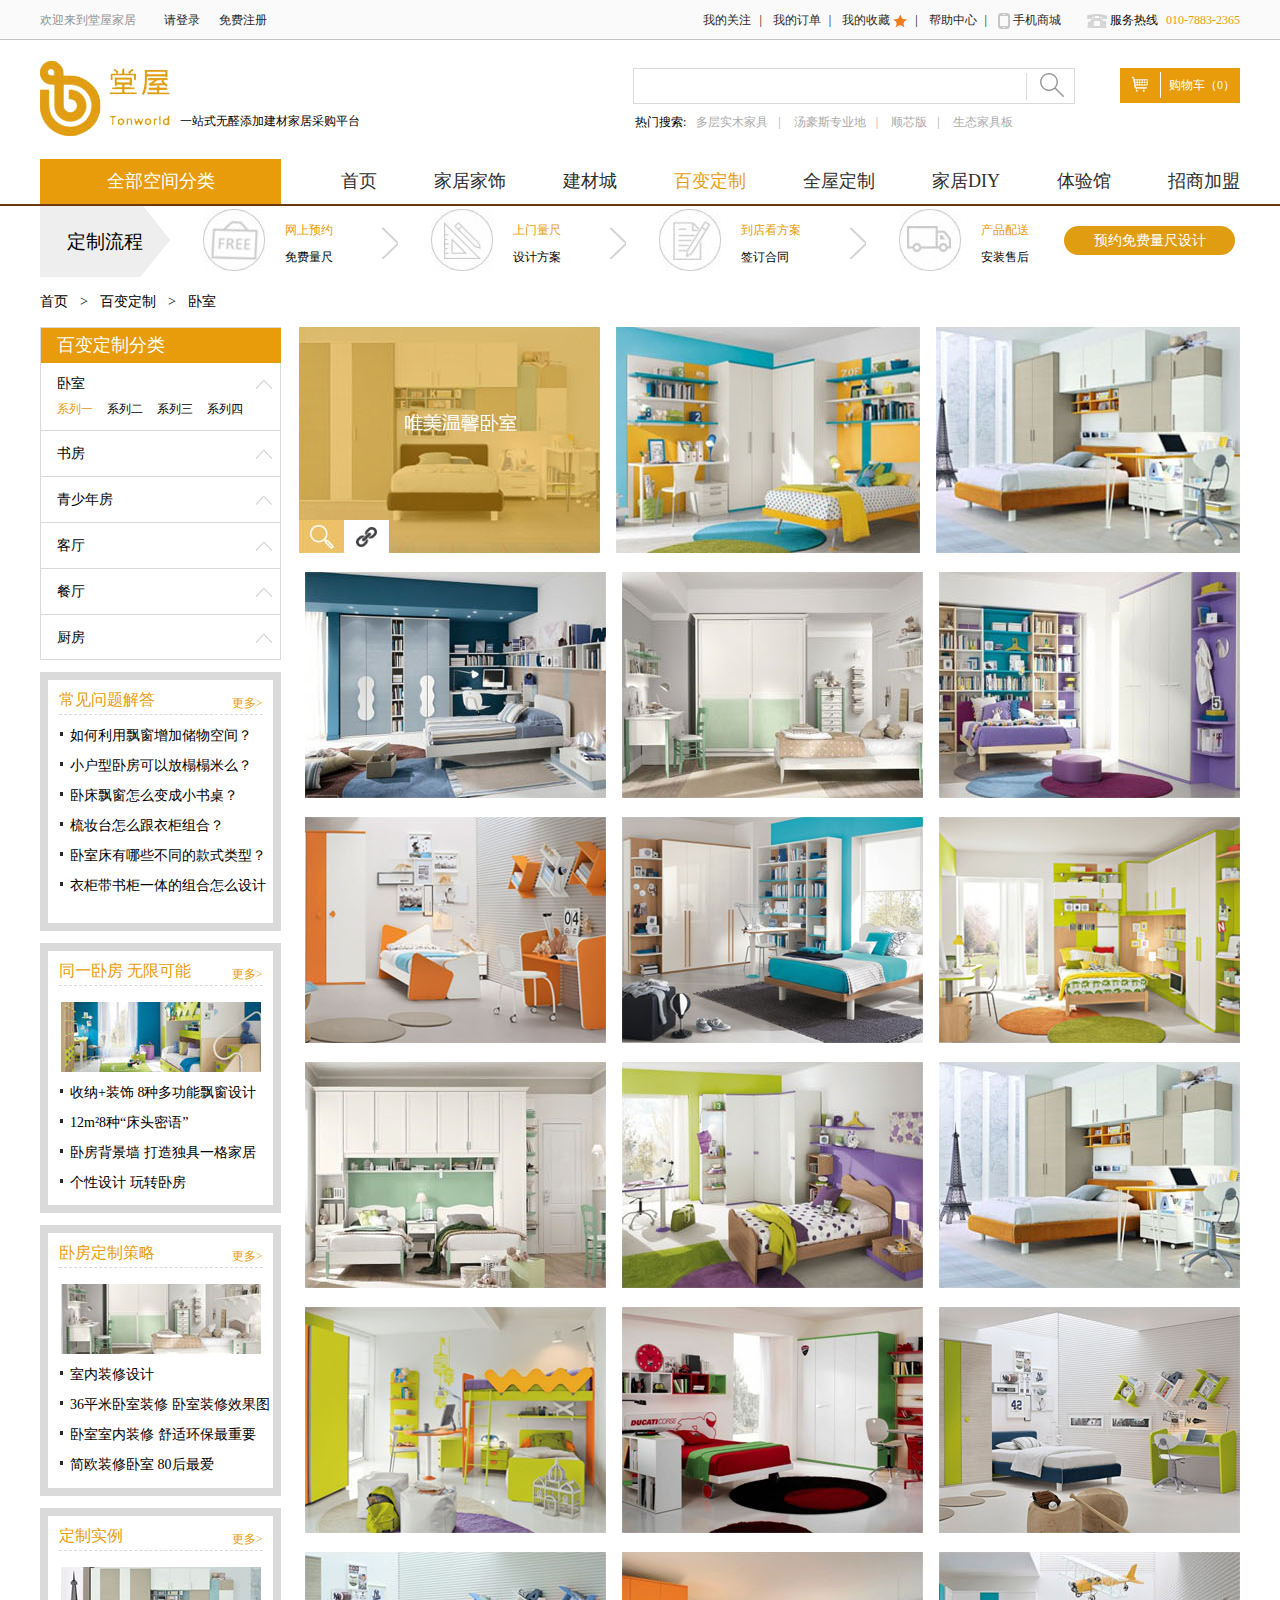
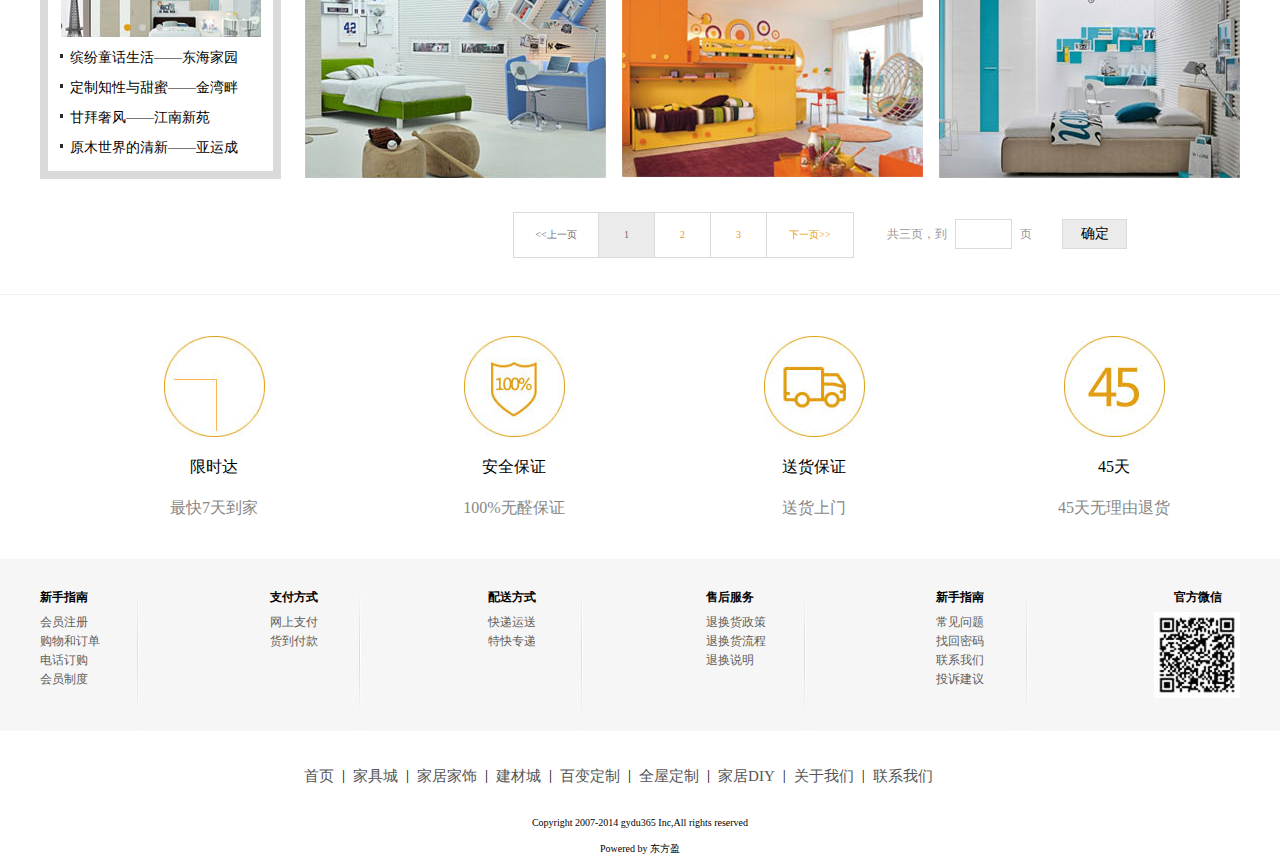
<file: tangwujiaju/index.html>
<!doctype html>
<html lang="en">
<head>
	<meta charset="UTF-8">
	<title>堂屋家居百变订制页</title>
	<link rel="stylesheet" type="text/css" href="css/css.css">
</head>
<body>
	<div id="body">
		<div id="kuangjia">
			<div id="top">
				<p>欢迎来到堂屋家居</p>
				<div class="top-zhanghao">
					<a href="#"><span class="top-txt">请登录</span></a>
					<a href="#"><span class="top-txt">免费注册</span></a>
				</div>
				<div class="top-caidan">
					<a href="#"><span class="top-txt">我的关注</span></a>|
					<a href="#"><span class="top-txt">我的订单</span></a>|
					<a href="#"><span class="top-txt">我的收藏&nbsp;<img src="images/xing.png" alt=""></span></a>|
					<a href="#"><span class="top-txt">帮助中心</span></a>|
					<a href="#"><span class="top-txt"><img src="images/shouji.png" alt="">&nbsp;手机商城</span></a>	
					<div class="top-rexian">
						<span class="top-txt"><img src="images/dianhua.png" alt="">&nbsp;服务热线</span>
						<div>010-7883-2365</div>
					</div>
				</div>
			</div>
			<div id="top-1">
				<div id="logo"></div>
				<p>一站式无醛添加建材家居采购平台</p>
				<a href="#">
					<div class="gouwuche">
						<div></div>
						<span>购物车（0）</span>
					</div>
				</a>
				<div class="sousuo">
					<input type="text">
					<a href="#">
						<div></div>
					</a>
				</div>
				<div class="remen">
					<div>热门搜索:</div>
					<a href="#"><span>多层实木家具</span></a>|
					<a href="#"><span>汤豪斯专业地</span></a>|
					<a href="#"><span>顺芯版</span></a>|
					<a href="#"><span>生态家具板</span></a>
				</div>
				<div class="fenlei">
					<div class="fenlei-1"><span class="fenlei-txt"><a href="#" id="fenlei-zong">全部空间分类</a></span></div>
					<div class="fenlei-2"><span class="fenlei-txt"><a href="#">招商加盟</a></span></div>
					<div class="fenlei-2"><span class="fenlei-txt"><a href="#">体验馆</a></span></div>
					<div class="fenlei-2"><span class="fenlei-txt"><a href="#">家居DIY</a></span></div>
					<div class="fenlei-2"><span class="fenlei-txt"><a href="#">全屋定制</a></span></div>
					<div class="fenlei-2"><span class="fenlei-txt"><a href="#" id="fenlei-bianse">百变定制</a></span></div>
					<div class="fenlei-2"><span class="fenlei-txt"><a href="#">建材城</a></span></div>
					<div class="fenlei-2"><span class="fenlei-txt"><a href="#">家居家饰</a></span></div>
					<div class="fenlei-2"><span class="fenlei-txt"><a href="#">首页</a></span></div>
				</div>
			</div>
			<div id="dingzhi">
				<div class="dingzhi-1">定制流程</div>
				<div class="dingzhi-2">
					<img src="images/dingzhi-2.jpg" alt="">
					<div class="dingzhi-txt">
						<div class="dingzhi-txt-1">网上预约</div>
						<div class="dingzhi-txt-2">免费量尺</div>
					</div>
					<div class="dingzhi-jiantou"></div>
				</div>
				<div class="dingzhi-2">
					<img src="images/dingzhi-3.jpg" alt="">
					<div class="dingzhi-txt">
						<div class="dingzhi-txt-1">上门量尺</div>
						<div class="dingzhi-txt-2">设计方案</div>
					</div>
					<div class="dingzhi-jiantou"></div>
				</div>
				<div class="dingzhi-2">
					<img src="images/dingzhi-4.jpg" alt="">
					<div class="dingzhi-txt">
						<div class="dingzhi-txt-1">到店看方案</div>
						<div class="dingzhi-txt-2">签订合同</div>
					</div>
					<div class="dingzhi-jiantou"></div>
				</div>
				<div class="dingzhi-2">
					<img src="images/dingzhi-5.jpg" alt="">
					<div class="dingzhi-txt">
						<div class="dingzhi-txt-1">产品配送</div>
						<div class="dingzhi-txt-2">安装售后</div>
					</div>
				</div>
				<div class="dingzhi-3">预约免费量尺设计</div>
			</div>
			<div class="cengji">
				<a href="#">首页</a><span>></span>
				<a href="#">百变定制</a><span>></span>
				<a href="#">卧室</a>
			</div>
			<div class="zhuti">
				<div class="zhuti-zuo">
					<div class="zhuti-zuo-1">
						<div class="zhuti-zuo-1-1">
							<p class="zhuti-zuo-txt">百变定制分类</p>
						</div>
						<div class="zhuti-zuo-1-2">
							<div class="zhuti-zuo-1-2-1">
								<div class="zhuti-zuo-fenlei-txt">卧室</div>
								<div class="zhuti-zuo-jiantou">
									<img src="images/zhuti-zuo-jiantou-shang.png" alt="">
								</div>
							</div>
							<div class="zhuti-zuo-1-2-1">
								<div class="zhuti-zuo-txt">
									<a href="#" class="xilie" id="xielie-se">系列一</a>
									<a href="#" class="xilie">系列二</a>
									<a href="#" class="xilie">系列三</a>
									<a href="#" class="xilie">系列四</a></div>
							</div>
						</div>
						<div class="zhuti-zuo-1-3">
							<div class="zhuti-zuo-fenlei-txt">书房</div>
							<div class="zhuti-zuo-jiantou">
								<img src="images/zhuti-zuo-jiantou-shang.png" alt="">
							</div>
						</div>
						<div class="zhuti-zuo-1-3">
							<div class="zhuti-zuo-fenlei-txt">青少年房</div>
							<div class="zhuti-zuo-jiantou">
								<img src="images/zhuti-zuo-jiantou-shang.png" alt="">
							</div>
						</div>
						<div class="zhuti-zuo-1-3">
							<div class="zhuti-zuo-fenlei-txt">客厅</div>
							<div class="zhuti-zuo-jiantou">
								<img src="images/zhuti-zuo-jiantou-shang.png" alt="">
							</div>
						</div>
						<div class="zhuti-zuo-1-3">
							<div class="zhuti-zuo-fenlei-txt">餐厅</div>
							<div class="zhuti-zuo-jiantou">
								<img src="images/zhuti-zuo-jiantou-shang.png" alt="">
							</div>
						</div>
						<div class="zhuti-zuo-1-3" id="zhuti-zuo-1-3-1">
							<div class="zhuti-zuo-fenlei-txt">厨房</div>
							<div class="zhuti-zuo-jiantou">
								<img src="images/zhuti-zuo-jiantou-shang.png" alt="">
							</div>
						</div>
					</div>
					<div class="zhuti-zuo-2" id="zhuti-zuo-2-1">
						<div class="zuoti-2-biaoti">
							<a href="#">常见问题解答</a><span><a href="#">更多></a></span>
						</div>
						<div class="zuoti-2-neirong">
							<ul>
								<li><a href="#">如何利用飘窗增加储物空间？</a></li>
								<li><a href="#">小户型卧房可以放榻榻米么？</a></li>
								<li><a href="#">卧床飘窗怎么变成小书桌？</a></li>
								<li><a href="#">梳妆台怎么跟衣柜组合？</a></li>
								<li><a href="#">卧室床有哪些不同的款式类型？</a></li>
								<li><a href="#">衣柜带书柜一体的组合怎么设计</a></li>
							</ul>
						</div>
					</div>
					<div class="zhuti-zuo-2" id="zhuti-zuo-2-2">
						<div class="zuoti-2-biaoti">
							<a href="#">同一卧房 无限可能</a><span><a href="#">更多></a></span>
						</div>
						<div id="zuoti-2-img"><a href=""><img src="images/zhuti-zuo-2-4.png" alt=""></a></div>
						<div class="zuoti-2-neirong">
							<ul>
								<li><a href="#">收纳+装饰 	8种多功能飘窗设计</a></li>
								<li><a href="#">12m²8种“床头密语”</a></li>
								<li><a href="#">卧房背景墙 打造独具一格家居</a></li>
								<li><a href="#">个性设计 玩转卧房</a></li>
							</ul>
						</div>
					</div>
					<div class="zhuti-zuo-2" id="zhuti-zuo-2-3">
						<div class="zuoti-2-biaoti">
							<a href="#">卧房定制策略</a><span><a href="#">更多></a></span>
						</div>
						<div id="zuoti-2-img"><a href=""><img src="images/zhuti-zuo-2-5.jpg" alt=""></a></div>
						<div class="zuoti-2-neirong">
							<ul>
								<li><a href="#">室内装修设计</a></li>
								<li><a href="#">36平米卧室装修 卧室装修效果图</a></li>
								<li><a href="#">卧室室内装修 舒适环保最重要</a></li>
								<li><a href="#">简欧装修卧室 80后最爱</a></li>
							</ul>
						</div>
					</div>
					<div class="zhuti-zuo-2" id="zhuti-zuo-2-4">
						<div class="zuoti-2-biaoti">
							<a href="#">定制实例</a><span><a href="#">更多></a></span>
						</div>
						<div id="zuoti-2-img"><a href=""><img src="images/zhuti-zuo-2-6.jpg" alt=""></a></div>
						<div class="zuoti-2-neirong">
							<ul>
								<li><a href="#">缤纷童话生活——东海家园</a></li>
								<li><a href="#">定制知性与甜蜜——金湾畔</a></li>
								<li><a href="#">甘拜奢风——江南新苑</a></li>
								<li><a href="#">原木世界的清新——亚运成</a></li>
							</ul>
						</div>
					</div>
				</div>
				<div class="zhuti-you">
					<div class="chuchuang"><a href=""><img src="images/3.jpg" alt=""></a></div>
					<div class="chuchuang"><a href=""><img src="images/2.jpg" alt=""></a></div>
					<div class="chuchuang"><a href=""><img src="images/1.jpg" alt=""></a></div>
					<div class="chuchuang"><a href=""><img src="images/6.jpg" alt=""></a></div>
					<div class="chuchuang"><a href=""><img src="images/5.jpg" alt=""></a></div>
					<div class="chuchuang"><a href=""><img src="images/4.jpg" alt=""></a></div>
					<div class="chuchuang"><a href=""><img src="images/9.jpg" alt=""></a></div>
					<div class="chuchuang"><a href=""><img src="images/8.jpg" alt=""></a></div>
					<div class="chuchuang"><a href=""><img src="images/7.jpg" alt=""></a></div>
					<div class="chuchuang"><a href=""><img src="images/12.jpg" alt=""></a></div>
					<div class="chuchuang"><a href=""><img src="images/11.jpg" alt=""></a></div>
					<div class="chuchuang"><a href=""><img src="images/10.jpg" alt=""></a></div>
					<div class="chuchuang"><a href=""><img src="images/15.jpg" alt=""></a></div>
					<div class="chuchuang"><a href=""><img src="images/14.jpg" alt=""></a></div>
					<div class="chuchuang"><a href=""><img src="images/13.jpg" alt=""></a></div>
					<div class="chuchuang"><a href=""><img src="images/18.jpg" alt=""></a></div>
					<div class="chuchuang"><a href=""><img src="images/17.jpg" alt=""></a></div>
					<div class="chuchuang"><a href=""><img src="images/16.jpg" alt=""></a></div>
				</div>
			</div>
			<div id="fanye">
				<div id="yama-kuangjia">
					<div id="fanye-shang"><<上一页</div>
					<div class="yama" id="yema-xuanzhong">1</div>
					<div class="yama">2</div>
					<div class="yama">3</div>
					<div id="fanye-xia">下一页>></div>
				</div>
				<div class="tiaoye">
					<span>共三页，到<input type="text"><span>页</span></span>
				</div>
				<div id="queding">确定</div>
			</div>
			<div id="fuwu">
				<div class="fuwu-kuangjia">
					<div class="fuwu-tubiao">
						<img src="images/fuwu-1.jpg" alt="">
						<p class="fuwu-1">限时达</p>
						<p class="fuwu-2">最快7天到家</p>
					</div>
				</div>
				<div class="fuwu-kuangjia">
					<div class="fuwu-tubiao">
						<img src="images/fuwu-2.jpg" alt="">
						<p class="fuwu-1">安全保证</p>
						<p class="fuwu-2">100%无醛保证</p>
					</div>
				</div>
				<div class="fuwu-kuangjia">
					<div class="fuwu-tubiao">
						<img src="images/fuwu-3.jpg" alt="">
						<p class="fuwu-1">送货保证</p>
						<p class="fuwu-2">送货上门</pp>
					</div>
				</div>
				<div class="fuwu-kuangjia">
					<div class="fuwu-tubiao">
						<img src="images/fuwu-4.jpg" alt="">
						<p class="fuwu-1">45天</p>
						<p class="fuwu-2">45天无理由退货</p>
					</div>
				</div>
			</div>
			<div class="bottom-1">
				<ul>
					<li class="bottom-jiagao"><a href="#" class="jiacu"><b>新手指南</b></a></li>
					<li><a href="#" class="hui">会员注册</a></li>
					<li><a href="#" class="hui">购物和订单</a></li>
					<li><a href="#" class="hui">电话订购</a></li>
					<li><a href="#" class="hui">会员制度</a></li>
				</ul>
				<ul>
					<li class="bottom-jiagao"><a href="#" class="jiacu"><b>支付方式</b></a></li>
					<li><a href="#" class="hui">网上支付</a></li>
					<li><a href="#" class="hui">货到付款</a></li>
				</ul>
				<ul>
					<li class="bottom-jiagao"><a href="#" class="jiacu"><b>配送方式</b></a></li>
					<li><a href="#" class="hui">快递运送</a></li>
					<li><a href="#" class="hui">特快专递</a></li>
				</ul>
				<ul>
					<li class="bottom-jiagao"><a href="#" class="jiacu"><b>售后服务</b></a></li>
					<li><a href="#" class="hui">退换货政策</a></li>
					<li><a href="#" class="hui">退换货流程</a></li>
					<li><a href="#" class="hui">退换说明</a></li>
				</ul>
				<ul>
					<li class="bottom-jiagao"><a href="#" class="jiacu"><b>新手指南</b></a></li>
					<li><a href="#" class="hui">常见问题</a></li>
					<li><a href="#" class="hui">找回密码</a></li>
					<li><a href="#" class="hui">联系我们</a></li>
					<li><a href="#" class="hui">投诉建议</a></li>
				</ul>
				<div class="weixin">
					<div class="weixin-txt"><b>官方微信</b></div>
					<img src="images/erweima.jpg" alt=""></div>
				</div>
			</div>
			<div class="bottom-2">
				<div class="bottom-2-kuangjia">
					<div class="bottom-txt-1"><a href="#">首页</a></div><div class="bottom-txt-1">|</div>
					<div class="bottom-txt-1"><a href="#">家具城</a></div><div class="bottom-txt-1">|</div>
					<div class="bottom-txt-1"><a href="#">家居家饰</a></div><div class="bottom-txt-1">|</div>
					<div class="bottom-txt-1"><a href="#">建材城</a></div><div class="bottom-txt-1">|</div>
					<div class="bottom-txt-1"><a href="#">百变定制</a></div><div class="bottom-txt-1">|</div>
					<div class="bottom-txt-1"><a href="#">全屋定制</a></div><div class="bottom-txt-1">|</div>
					<div class="bottom-txt-1"><a href="#">家居DIY</a></div><div class="bottom-txt-1">|</div>
					<div class="bottom-txt-1"><a href="#">关于我们</a></div><div class="bottom-txt-1">|</div>
					<div class="bottom-txt-1"><a href="#">联系我们</a></div>
					<div class="bottom-3-kuangjia">Copyright 2007-2014 gydu365 Inc,All rights reserved</div>
					<div class="bottom-4-kuangjia">Powered by 东方盈</div>
				</div>
			</div>



















		</div>
	</div>
</body>
</html>
</file>
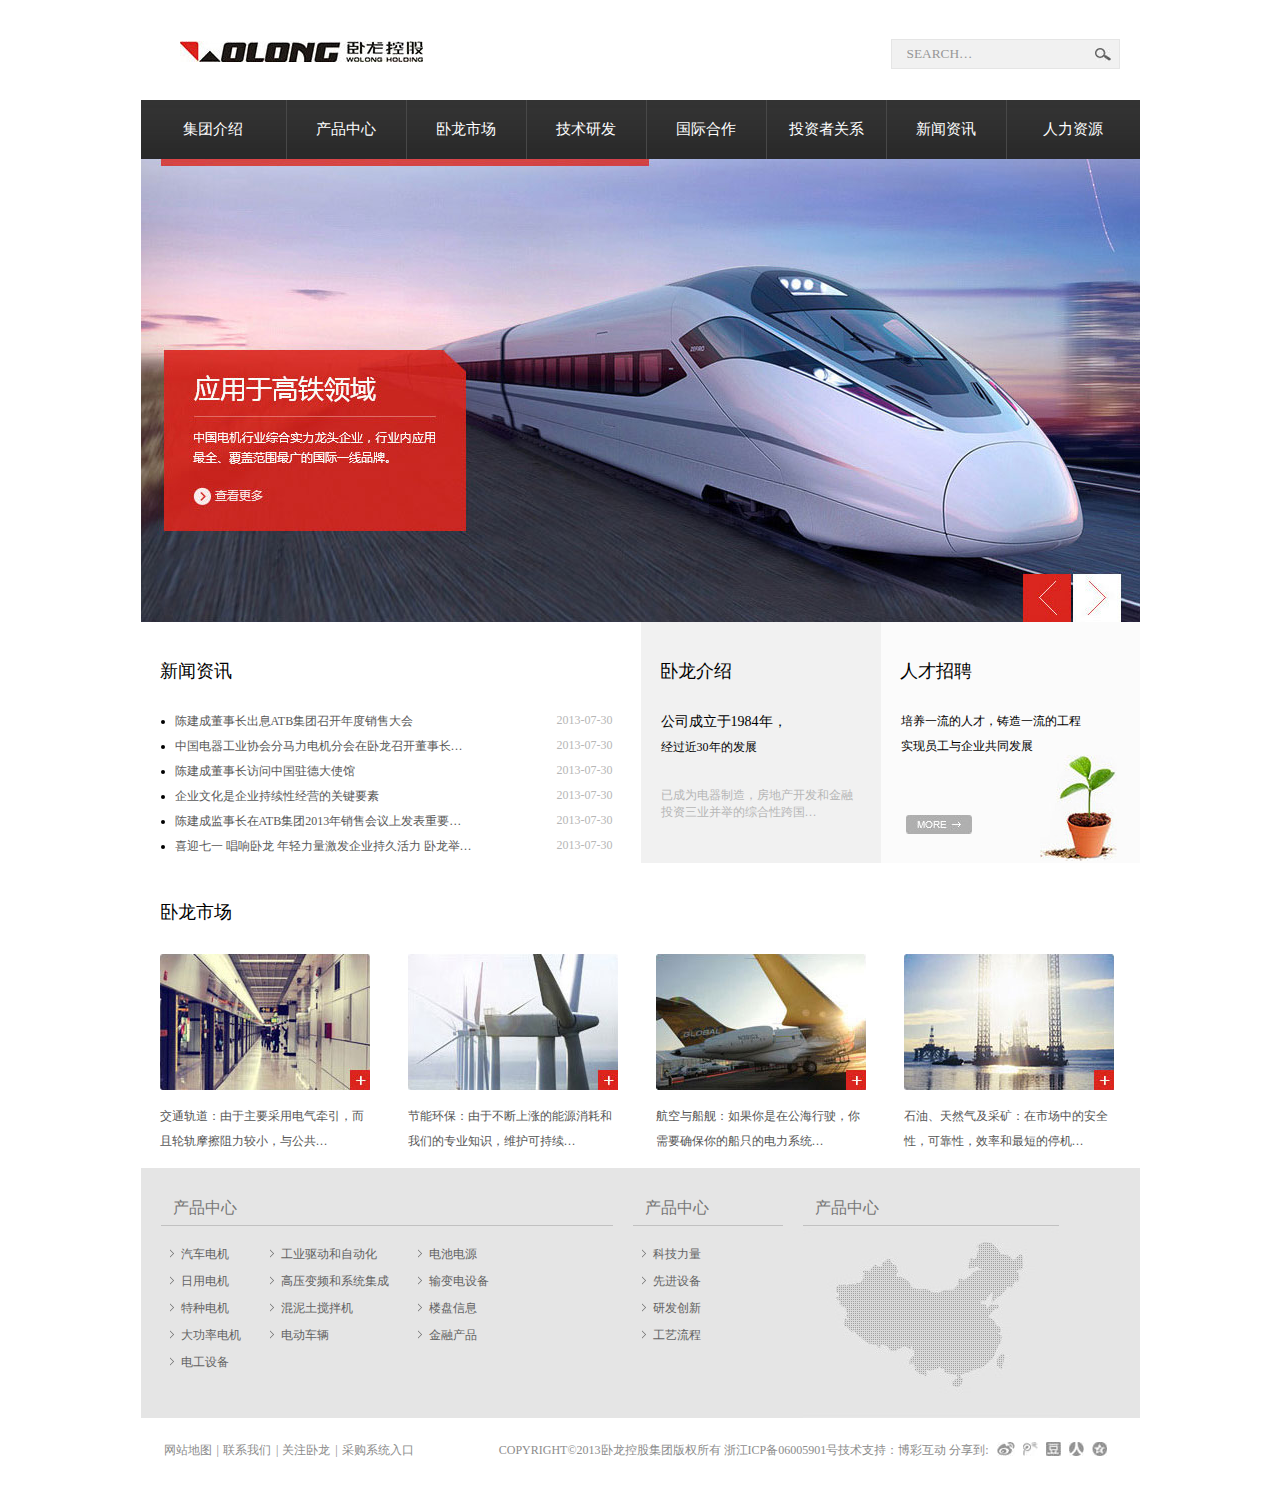
<file: wolongkonggu/index.html>
<!doctype html>
<html lang="en">
<head>
	<meta charset="UTF-8">
	<title>卧龙控股</title>
	<link rel="stylesheet" type="text/css" href="css/css.css">
</head>
<body>
	<div id="kuangjia">
		<div class="top">
			<div class="logo"></div>
			<div class="sousuo">
				<input type="text" value="SEARCH…" id="txt">
				<div id="fangdajing"></div></div></div>
		<div class="daohang">
			<div class="dhanniu1"><a href="#">集团介绍</a></div>
			<div class="dhanniu"><a href="#">产品中心</a></div>
			<div class="dhanniu"><a href="#">卧龙市场</a></div>
			<div class="dhanniu"><a href="#">技术研发</a></div>
			<div class="dhanniu"><a href="#">国际合作</a></div>
			<div class="dhanniu"><a href="#">投资者关系</a></div>
			<div class="dhanniu"><a href="#">新闻资讯</a></div>
			<div class="dhanniu8"><a href="#">人力资源</a></div>
		</div>
		<div class="banner">
			<a href="#"><img src="images/banner.jpg" alt=""></a>
		</div>
		<div class="xwzx">
			<div class="biaoti">新闻资讯</div>
			<ul class="xwliebiao">
				<li><span calss="lb-zuo"><a href="#">陈建成董事长出息ATB集团召开年度销售大会</a></span><span class="lb-you">2013-07-30</span></li>
				<li><span calss="lb-zuo"><a href="#">中国电器工业协会分马力电机分会在卧龙召开董事长…</a></span><span class="lb-you">2013-07-30</span></li>
				<li><span calss="lb-zuo"><a href="#">陈建成董事长访问中国驻德大使馆</a></span><span class="lb-you">2013-07-30</span></li>
				<li><span calss="lb-zuo"><a href="#">企业文化是企业持续性经营的关键要素</a></span><span class="lb-you">2013-07-30</span></li>
				<li><span calss="lb-zuo"><a href="#">陈建成监事长在ATB集团2013年销售会议上发表重要…</a></span><span class="lb-you">2013-07-30</span></li>
				<li><span calss="lb-zuo"><a href="#">喜迎七一 唱响卧龙 年轻力量激发企业持久活力 卧龙举…</a></span><span class="lb-you">2013-07-30</span></li>
			</ul>
		</div>
		<div class="wljs">
			<div class="biaoti">卧龙介绍</div>
			<ul class="xwliebiao">
				<li><span calss="lb-zuo" id="jiacu">公司成立于1984年，</span></li>
				<li><span calss="lb-zuo">经过近30年的发展</span></li>
				<li>&nbsp;</li>
				<li><span class="lb-you">已成为电器制造，房地产开发和金融</span></li>
				<li><span class="lb-you">投资三业并举的综合性跨国…</span></li>
			</ul>
		</div>
		<div class="rczp">
			<div class="biaoti">人才招聘</div>
			<ul class="xwliebiao">
				<li><span calss="lb-zuo">培养一流的人才，铸造一流的工程</span></li>
				<li><span calss="lb-zuo">实现员工与企业共同发展</span></li>
				<div id="more"><a href="#"><img src="images/more.jpg" alt=""></a></div>
				<div id="huapen"></div>
			</ul>
		</div>
		<div class="tuwen">
			<div class="biaoti">卧龙市场</div>
			<div class="twneirong">
				<a href="#"><img src="images/卧龙控股_07_03.jpg" alt=""></a>
				<p>交通轨道：由于主要采用电气牵引，而且轮轨摩擦阻力较小，与公共…</p>
			</div>
			<div class="twneirong">
				<a href="#"><img src="images/卧龙控股_07_05.jpg" alt=""></a>
				<p>节能环保：由于不断上涨的能源消耗和我们的专业知识，维护可持续…</p>
			</div>
			<div class="twneirong">
				<a href="#"><img src="images/卧龙控股_07_07.jpg" alt=""></a>
				<p>航空与船舰：如果你是在公海行驶，你需要确保你的船只的电力系统…</p>
			</div>
			<div class="twneirong">
				<a href="#"><img src="images/卧龙控股_07_09.jpg" alt=""></a>
				<p>石油、天然气及采矿：在市场中的安全性，可靠性，效率和最短的停机…</p>
			</div>
		</div>
		<div class="huise">
			<div class="hui-zuo">
				<div class="hui-zuo-top">
					<span class="hui-biaoti">产品中心</span>
				</div>
				<div class="hui-zuo-neirong">
					<ul class="hui-zuo-ul">
						<li class="hui-li"><a href="#">汽车电机</a></li>
						<li class="hui-li"><a href="#">日用电机</a></li>
						<li class="hui-li"><a href="#">特种电机</a></li>
						<li class="hui-li"><a href="#">大功率电机</a></li>
						<li class="hui-li"><a href="#">电工设备</a></li>
					</ul>
					<ul class="hui-zuo-ul">
						<li class="hui-li"><a href="#">工业驱动和自动化</a></li>
						<li class="hui-li"><a href="#">高压变频和系统集成</a></li>
						<li class="hui-li"><a href="#">混泥土搅拌机</a></li>
						<li class="hui-li"><a href="#">电动车辆</a></li>
					</ul>
					<ul class="hui-zuo-ul">
						<li class="hui-li"><a href="#">电池电源</a></li>
						<li class="hui-li"><a href="#">输变电设备</a></li>
						<li class="hui-li"><a href="#">楼盘信息</a></li>
						<li class="hui-li"><a href="#">金融产品</a></li>
					</ul>
				</div>
			</div>
			<div class="hui-zhong">
				<div class="hui-zhong-top">
					<span class="hui-biaoti">产品中心</span>
				</div>
				<div class="hui-zhong-neirong">
					<ul class="hui-zhong-ul">
						<li class="hui-li"><a href="#">科技力量</a></li>
						<li class="hui-li"><a href="#">先进设备</a></li>
						<li class="hui-li"><a href="#">研发创新</a></li>
						<li class="hui-li"><a href="#">工艺流程</a></li>
					</ul>
				</div>
			</div>
			<div class="hui-you">
				<div class="hui-you-top">
					<span class="hui-biaoti">产品中心</span>
				</div>
				<div class="hui-you-neirong"></div>
			</div>
		</div>
		<div class="bottom">
			<dvi class="bottom-neirong">
				<div>
					<span><a href="#">网站地图</a></span>|
					<span><a href="#">联系我们</a></span>|
					<span><a href="#">关注卧龙</a></span>|
					<span><a href="#">采购系统入口</a></span>
				</div>
				<div class="banquan">
					COPYRIGHT©2013卧龙控股集团版权所有 浙江ICP备06005901号技术支持：博彩互动   分享到:
				</div>
				<a href=""><img src="images/1.jpg" alt=""></a>
				<a href=""><img src="images/2.jpg" alt=""></a>
				<a href=""><img src="images/3.jpg" alt=""></a>
				<a href=""><img src="images/4.jpg" alt=""></a>
				<a href=""><img src="images/5.jpg" alt=""></a>
			</dvi>
		</div>
	</div>
</body>
</html>
</file>
<file: tangwujiaju/css/css.css>
*{
	margin: 0;
	padding: 0;
	font-family: Microsoft YaHei;
}
a { 
	text-decoration:none;
} 
#body{
	width: 100%;
	margin: 0 auto;
	background-image:url(../images/bj.jpg);
}
#kuangjia{
	width: 1200px;
	margin: 0 auto;
}
#top{
	width: 1200px;
	height: 40px;
	font-size: 12px;
	line-height: 40px;
}
#top p{
	color: #929292;
	float: left;
}
#top a{
	color: #292929;
}
.top-zhanghao{
	padding-left: 20px;
	float: left;
}
.top-txt{
	padding-left: 8px;
	padding-right: 8px;
}
.top-caidan{
	float: right;
}
#top img{
	vertical-align:text-top;
}
.top-rexian{
	float: right;
	padding-left: 10px;
}
.top-rexian div{
	color: #e89c0b;
	float: right;
}
#top-1{
	width: 1200px;
	height: 164px;
}
#logo{
	width: 130px;
	height: 75px;
	float: left;
	margin-top: 21px;
	background-image: url(../images/logo.png);
}
#top-1 p{
	padding-top: 73px;
	font-size: 12px;
	margin-left: 10px;
	float: left;
}
.sousuo{
	margin-top: 28px;
	width: 440px;
	height: 34px;
	border: 1px solid #dadada;
	float: right;
	margin-right: 45px;
}
.sousuo div{
	width: 47px;
	height: 27px;
	border-left: 1px solid #dadada;
	float: right;
	margin-top: 4px;
	background-image: url(../images/fdj.png);
}
.sousuo input{
	width: 390px;
	height: 32px;
	border: 0;
}
.gouwuche{
	width: 120px;
	height: 35px;
	background-color: #e89c0b;
	float: right;
	margin-top: 28px;
}
.gouwuche div{
	width: 40px;
	height: 26px;
	border-right: 1px solid #fff;
	float: left;
	margin-top: 4px;
	background-image: url(../images/gouwuche.png);
}
.gouwuche span{
	font-size: 12px;
	line-height: 35px;
	color: #fff;
	padding-left: 8px;
	float: left;
}
.remen{
	padding-top: 10px;
	font-size: 12px;
	margin-left: 10px;
	float: left;
	margin-left: 275px;
	color: #ababab;
}
.remen a{
	color: #ababab;
	margin-left: 10px;
	margin-right: 10px;
}
.remen div{
	float: left;
	color: #000;
}
.fenlei{
	width: 1200px;
	height: 45px;
	float: left;
	margin-top: 23px;
	text-align: center;
	line-height: 45px;
}
.fenlei-1{
	width: 241px;
	height: 45px;
	background-color: #e89c0b;
	float: left;
}
.fenlei-2{
	height: 45px;
	float: right;
	margin-left: 57px;
}
.fenlei-txt{
	font-size: 18px;
}
.fenlei-txt a{
	color: #2e2e2e;
}
#fenlei-zong{
	color: #fff;
}
#fenlei-bianse{
	color: #e89c0b;
}
#dingzhi{
	width: 1200px;
	height: 71px;
	margin-top: 2px;
}
.dingzhi-1{
	width: 130px;
	height: 71px;
	background-image: url(../images/dingzhi-1.png);
	font-size: 19px;
	text-align: center;
	line-height: 71px;
	float: left;
}
.dingzhi-2{
	float: left;
	margin-top: 3px;
	margin-left: 33px;
}
.dingzhi-2 img{
	float: left;
}
.dingzhi-txt{
	font-size: 12px;
	float: left;
	margin-left: 20px;
}
.dingzhi-txt-1{
	color: #e89c0b;
	margin-top: 13px;
}
.dingzhi-txt-2{
	margin-top: 10px;
}
.dingzhi-jiantou{
	width: 17px;
	height: 32px;
	background-image: url(../images/dingzhi-jt.png);
	float: left;
	margin-left: 48px;
	margin-top: 18px;
}
.dingzhi-3{
	width: 171px;
	height: 29px;
	background-image: url(../images/dingzhi-6.jpg);
	float: right;
	margin-top: 20px;
	margin-right: 5px;
	line-height: 29px;
	font-size: 14px;
	color: #fff;
	text-align: center;
}
.cengji{
	width: 1200px;
	height: 50px;
	font-size: 14px;
}
.cengji a{
	float: left;
	color: #000;
	line-height: 50px;
	margin-right: 12px;
}
.cengji span{
	line-height: 50px;
	float: left;
	margin-right: 12px;
}
.zhuti{
	width: 1200px;
	height: 1449px;
}
.zhuti-zuo{
	width: 241px;
	height: 1449px;
	float: left;
}
.zhuti-yuo{
	width: 959px;
	height: 1449px;
	float: right;
}
.zhuti-zuo-1{
	width: 239px;
	height: 331px;
	border: 1px solid #dadada;
	margin-bottom: 12px;
}
.zhuti-zuo-1-1{
	width: 239px;
	height: 35px;
	background-color: #e89c0b;
	border-right: 1px solid #e89c0b;
	font-size: 18px;
	line-height: 35px;
	color: #fff;
	float: left;
}
.zhuti-zuo-txt{
	padding-left: 16px;
}
.zhuti-zuo-1-2{
	border-bottom: 1px solid #dadada;
	width: 239px;
	height: 55px;
	float: left;
	padding-top: 12px;
}
.zhuti-zuo-biaoti{
	float: left;
}
.xilie{
	color: #000;
	font-size: 12px;
	margin-right: 10px;
}
#xielie-se{
	color: #e89c0b; 
}
.zhuti-zuo-fenlei-txt{
	font-size: 14px;
	margin-bottom: 6px;
	padding-left: 16px;
	float: left;
}
.zhuti-zuo-jiantou{
	float: right;
	margin-right: 8px;
}
.zhuti-zuo-1-2-1{
	width: 239px;
	float: left;
}
.zhuti-zuo-1-3{
	border-bottom: 1px solid #dadada;
	width: 239px;
	height: 45px;
	float: left;
	line-height: 45px;
}
#zhuti-zuo-1-3-1{
	border: 0;
}
.zhuti-zuo-2{
	border: 8px solid #dadada;
	width: 225px;
	margin-bottom: 12px;
}
.zuoti-2-biaoti{
	width: 204px;
	height: 24px;
	border-bottom: 1px dashed #dadada;
	margin: 0 auto;
	padding-top: 10px;
	font-size: 16px;
}
.zuoti-2-biaoti a{
	color: #e89c0b;
}
.zuoti-2-biaoti span{
	font-size: 12px;
	float: right;
	padding-top: 5px;
}
.zuoti-2-neirong ul{
	padding-left: 22px;
	font-size: 14px;
}
.zuoti-2-neirong ul li{
	padding-top: 12px;
	list-style-image:url(../images/li-bj.png);
}
.zuoti-2-neirong ul li a{
	color: #000;
}
#zhuti-zuo-2-1{
	height: 243px;
}
#zhuti-zuo-2-2{
	height: 254px;
}
#zuoti-2-img{
	width: 200px;
	height: 70px;
	padding-top: 16px;
	margin: 0 auto;
}
#zhuti-zuo-2-3{
	height: 255px;
}
#zhuti-zuo-2-4{
	height: 255px;
}
.chuchuang{
	float: right;
	padding-left: 16px;
	padding-bottom: 15px;
}
#fanye{
	width: 1200px;
	height: 118px;
}
#yama-kuangjia{
	width: 339px;
	height: 44px;
	border: 1px solid #dadada;
	margin-top: 15px;
	line-height: 44px;
	font-size: 10px;
	text-align: center;
	color: #e89c0b;
	float: left;
	margin-left: 473px;
}
#fanye-shang{
	width: 84px;
	height: 44px;
	float: left;
	color: #6a6a6a;
}
.yama{
	width: 55px;
	height: 44px;
	float: left;
	border-left: 1px solid #dadada;
}
#yema-xuanzhong{
	background-color: #ebebeb;
	color: #6a6a6a;
}
#fanye-xia{
	width: 86px;
	height: 44px;
	float: left;
	border-left: 1px solid #dadada;
}
.tiaoye{
	font-size: 12px;
	color: #979797;
	float: left;
	margin-top: 22px;
	margin-left: 33px;
	margin-right: 30px;
}
.tiaoye input{
	width: 55px;
	height: 28px;
	border: 1px solid #dadada;
	margin-left: 8px;
	margin-right: 8px;
}
#queding{
	width: 63px;
	height: 28px;
	border: 1px solid #dadada;
	background-color: #ebebeb;
	float: left;
	text-align: center;
	line-height: 28px;
	margin-top: 22px;
	font-size: 14px;
}
#fuwu{
	width: 1200px;
	height: 262px;
}
.fuwu-kuangjia{
	width: 300px;
	height: 262px;
	float: left;
	font-size: 16px;
	text-align: center;
}
.fuwu-tubiao{
	padding-left: 99px;
	padding-right: 99px;
	width: 150px;
	height: 101px;
	float: left;
	padding-top: 42px;
}
.fuwu-1{
	width: 150px;
	padding-top: 16px;
}
.fuwu-2{
	width: 150px;
	color: #878787;
	padding-top: 20px;
}
.bottom-1{
	width: 1200px;
	height: 172px;
	background-image: url(../images/top-1-bj.jpg);
	margin-top: 3px;
}
.bottom-1 ul{
	list-style-type: none;
	font-size: 12px;
	padding-right: 170px;
	float: left;
}
.bottom-1 ul li{
	margin-bottom: 2px;

}
.bottom-jiagao{
	padding-bottom: 6px;
	padding-top: 30px;
}
.jiacu{
	color: #000;
}
.hui{
	color: #5e5e5e;
}
.erweima{
	width: 86px;
}
.weixin-txt{
	padding-bottom: 6px;
	padding-top: 30px;
}
.asd{
	float: right;
	font-size: 12px;
	width: 86px;
	height: 100px;
	background-color: #000;
}
.weixin-txt{
	font-size: 12px;
	float: right;
	padding-right: 18px;
}
.weixin img{
	float: right;
}
.weixin{
	width: 86px;
	height: 100px;
	float: right;
}
.bottom-2{
	width: 1200px;
	height: 135px;
	margin: 0 auto;
	text-align: center;
}
.bottom-2-kuangjia{
	width: 680px;
	height: 15px;
	margin: 0 auto;
	font-size: 15px;
	padding-top: 36px;
}
.bottom-txt-1{
	float: left;
	padding-left: 4px;
	padding-right: 4px;
}
.bottom-txt-1 a{
	color: #555555;
}
.bottom-3-kuangjia{
	width: 680px;
	height: 15px;
	margin: 0 auto;
	font-size: 10px;
	margin-top: 50px;
}
.bottom-4-kuangjia{
	width: 680px;
	height: 15px;
	margin: 0 auto;
	font-size: 10px;
	margin-top: 10px;
}
</file>
<file: wolongkonggu/css/css.css>
*{
	margin: 0;
	padding: 0;
	font-family: Microsoft YaHei;
}
a { 
	text-decoration:none;
} 
#kuangjia{
	width: 999px;
	height: 1499px;
	margin: 0 auto;
}
.top{
	width: 999px;
	height: 100px;
}
.logo{
	width: 243px;
	height: 21px;
	background-image:url(../images/logo.jpg);
	margin-top: 41px;
	margin-left: 39px;
	float: left;
}
.sousuo{
	width: 227px;
	height: 28px;
	border: 1px solid #e5e5e5;
	background-color: #f1f1f1;
	float: right;
	margin-top: 39px;
	margin-right: 20px;
}
#txt{
	width: 180px;
	height: 27px;
	background-color: #f1f1f1;
	border: 0;
	padding-left: 15px;
	color: #979797;
	float: left;
}
#fangdajing{
	width: 16px;
	height: 13px;
	background-image: url(../images/fangdajing_03.jpg);
	float: right;
	margin-top: 8px;
	margin-right: 8px;
}
.daohang{
	width: 999px;
	height: 59px;
	text-align: center;
	line-height: 59px;
	
	font-size: 15px;
}
.dhanniu{
	float: left;
	width: 119px;
	height: 59px;
	background-image: url(../images/daohang-bj.jpg);
	border-right: 1px solid #484848;
}
.dhanniu1{
	float: left;
	width: 145px;
	height: 59px;
	background-image: url(../images/daohang-bj.jpg);
	border-right: 1px solid #484848;
}
.dhanniu8{
	float: left;
	width: 133px;
	height: 59px;
	background-image: url(../images/daohang-bj.jpg);
}
.daohang div a{
	color: #fff;
}
.banner{
	width: 999px;
	height: 463px;
}
.xwzx{
	float: left;
	width: 500px;
	height: 241px;
}
.wljs{
	float: left;
	width: 240px;
	height: 241px;
	background-color: #f1f1f1;
}
.rczp{
	float: left;
	width: 259px;
	height: 241px;
	background-color: #fbfbfb;
}
.biaoti{
	font-size: 18px;
	margin-left: 19px;
	margin-top: 37px;
	margin-bottom: 30px;
}
.xwliebiao li{
	font-size: 12px;
	margin-top: 8px;
	margin-left: 34px;
	margin-right: 28px;
}
.xwliebiao li span a{
	color: #585858;
}
.lb-zuo{
	float: left;
}
.lb-you{
	float: right;
	color: #b6b6b6;
}
.wljs ul li{
	list-style-type: none;
	margin-left: 20px;
}
.wljs ul li .lb-you{
	float: left;
}
#jiacu{
	font-size: 14px;
}
.rczp ul li{
	list-style-type: none;
	margin-left: 20px;
}
#more{
	width: 66px;
	height: 19px;
	margin-top: 60px;
	margin-left: 25px;
	float: left;
}
#huapen{
	width: 77px;
	height: 106px;
	background-image: url(../images/bj.jpg);
	float: right;
	margin-right: 23px;
	margin-bottom: 15px;
}
.tuwen{
	width: 999px;
	height: 305px;
	float: left;
}
.twneirong{
	width: 210px;
	height: 240px;
	margin-left: 19px;
	margin-right: 19px;
	float: left;
}
.twneirong p{
	color: #565656;
	font-size: 12px;
	padding-top: 10px;
	line-height: 25px;
}
.huise{
	width: 999px;
	height: 250px;
	background-color: #e5e5e5;
	float: left;
}
.lianjie-3{
	color: #636363;
}
.hui-li a{
	color: #636363;
}
.hui-zuo-top{
	width: 452px;
	height: 57px;
	border-bottom: 1px solid #c1c1c1;
	margin-left: 20px;
	margin-bottom: 10px;
}
.hui-zuo{
	float: left;
}
.hui-biaoti{
	margin-top: 30px;
	margin-left: 12px;
	color: #777777;
	float: left;
}
.hui-zuo-neirong{
	width: 452px;
	height: 192px;
}
.hui-zuo-ul{
	float: left;
	padding-left: 40px;
	color: #636363;
}
.hui-li{
	list-style-type: none;
	list-style-image:url(../images/jt.png);
	margin-top: 10px;
	font-size: 12px;
	color: #636363;
}
.hui-zhong{
	float: left;
}
.hui-zhong-top{
	width: 150px;
	height: 57px;
	border-bottom: 1px solid #c1c1c1;
	margin-left: 20px;
	margin-bottom: 10px;
}
.hui-zhong-neirong{
	width: 150px;
	height: 192px;
}
.hui-zhong-ul{
	float: left;
	padding-left: 40px;
	color: #636363;
}
.hui-you-top{
	width: 256px;
	height: 57px;
	border-bottom: 1px solid #c1c1c1;
	margin-left: 20px;
	margin-bottom: 10px;
}
.hui-you{
	float: left;
}
.hui-you-neirong{
	width: 256px;
	height: 192px;
	background-image: url(../images/map.jpg);
	margin-left: 20px;
	margin-top: -10px;
}
.bottom{
	width: 999px;
	height: 81px;
	float: left;
}
.bottom-neirong{
	width: 999px;
	margin-left: 22px;
	margin-top: 24px;
	color: #8b8b8b;
	float: left;
	font-size: 12px;
}
.bottom-neirong div{
	float: left;
}
.bottom-neirong span{
	padding-left: 1px;
	padding-right: 5px;
}
.bottom-neirong a{
	color: #8b8b8b;
}
.banquan{
	float: left;
	margin-left: 80px;
}
.bottom-neirong img{
	float: left;
	padding-left: 8px;
}
</file>
